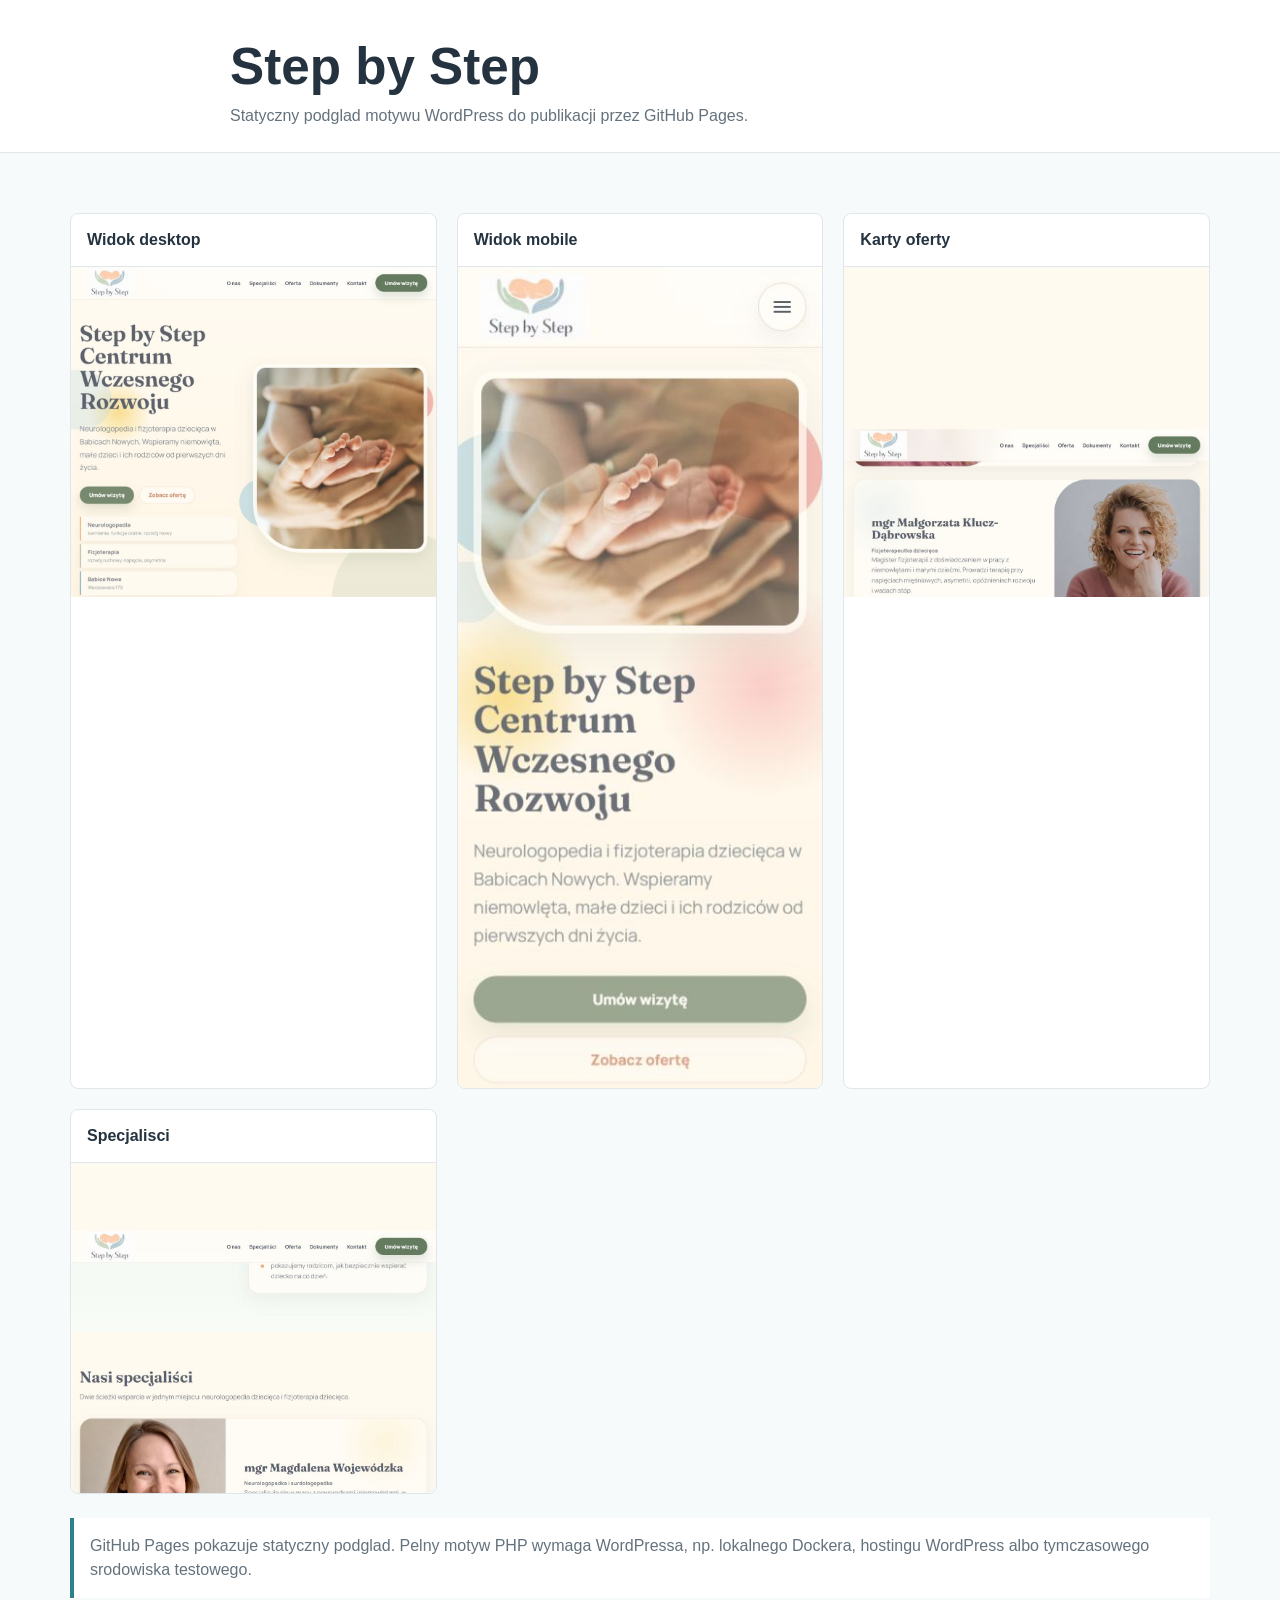
<file: preview.html>
<!doctype html>
<html lang="pl">
<head>
  <meta charset="utf-8">
  <meta name="viewport" content="width=device-width, initial-scale=1">
  <title>Step by Step - podglad motywu</title>
  <style>
    :root {
      color-scheme: light;
      --ink: #24333f;
      --muted: #64727d;
      --line: #dfe7ec;
      --surface: #f7fafb;
      --accent: #2f7f8f;
      --paper: #ffffff;
    }

    * {
      box-sizing: border-box;
    }

    body {
      margin: 0;
      font-family: Arial, Helvetica, sans-serif;
      color: var(--ink);
      background: var(--surface);
      line-height: 1.5;
    }

    header {
      padding: 40px 24px 24px;
      border-bottom: 1px solid var(--line);
      background: var(--paper);
    }

    main {
      max-width: 1180px;
      margin: 0 auto;
      padding: 32px 20px 48px;
    }

    .intro {
      max-width: 820px;
      margin: 0 auto;
    }

    h1 {
      margin: 0 0 10px;
      font-size: clamp(2rem, 4vw, 3.4rem);
      line-height: 1.05;
      letter-spacing: 0;
    }

    p {
      margin: 0;
      color: var(--muted);
      font-size: 1rem;
    }

    .grid {
      display: grid;
      grid-template-columns: repeat(auto-fit, minmax(280px, 1fr));
      gap: 20px;
      margin-top: 28px;
    }

    figure {
      margin: 0;
      overflow: hidden;
      border: 1px solid var(--line);
      border-radius: 8px;
      background: var(--paper);
    }

    figcaption {
      padding: 14px 16px;
      border-bottom: 1px solid var(--line);
      font-weight: 700;
    }

    img {
      display: block;
      width: 100%;
      height: auto;
      background: #eef3f5;
    }

    .note {
      margin-top: 24px;
      padding: 16px;
      border-left: 4px solid var(--accent);
      background: var(--paper);
      color: var(--muted);
    }
  </style>
</head>
<body>
  <header>
    <div class="intro">
      <h1>Step by Step</h1>
      <p>Statyczny podglad motywu WordPress do publikacji przez GitHub Pages.</p>
    </div>
  </header>

  <main>
    <section class="grid" aria-label="Zrzuty ekranu motywu">
      <figure>
        <figcaption>Widok desktop</figcaption>
        <img src="output/theme-qa/desktop-layout-v2.png" alt="Podglad strony glownej na desktopie">
      </figure>
      <figure>
        <figcaption>Widok mobile</figcaption>
        <img src="output/theme-qa/mobile-layout-v2.png" alt="Podglad strony glownej na telefonie">
      </figure>
      <figure>
        <figcaption>Karty oferty</figcaption>
        <img src="output/theme-qa/offer-cards-v4.png" alt="Podglad kart oferty">
      </figure>
      <figure>
        <figcaption>Specjalisci</figcaption>
        <img src="output/theme-qa/specialists-layout-v3.png" alt="Podglad sekcji specjalistow">
      </figure>
    </section>

    <p class="note">
      GitHub Pages pokazuje statyczny podglad. Pelny motyw PHP wymaga WordPressa,
      np. lokalnego Dockera, hostingu WordPress albo tymczasowego srodowiska testowego.
    </p>
  </main>
</body>
</html>
</file>
